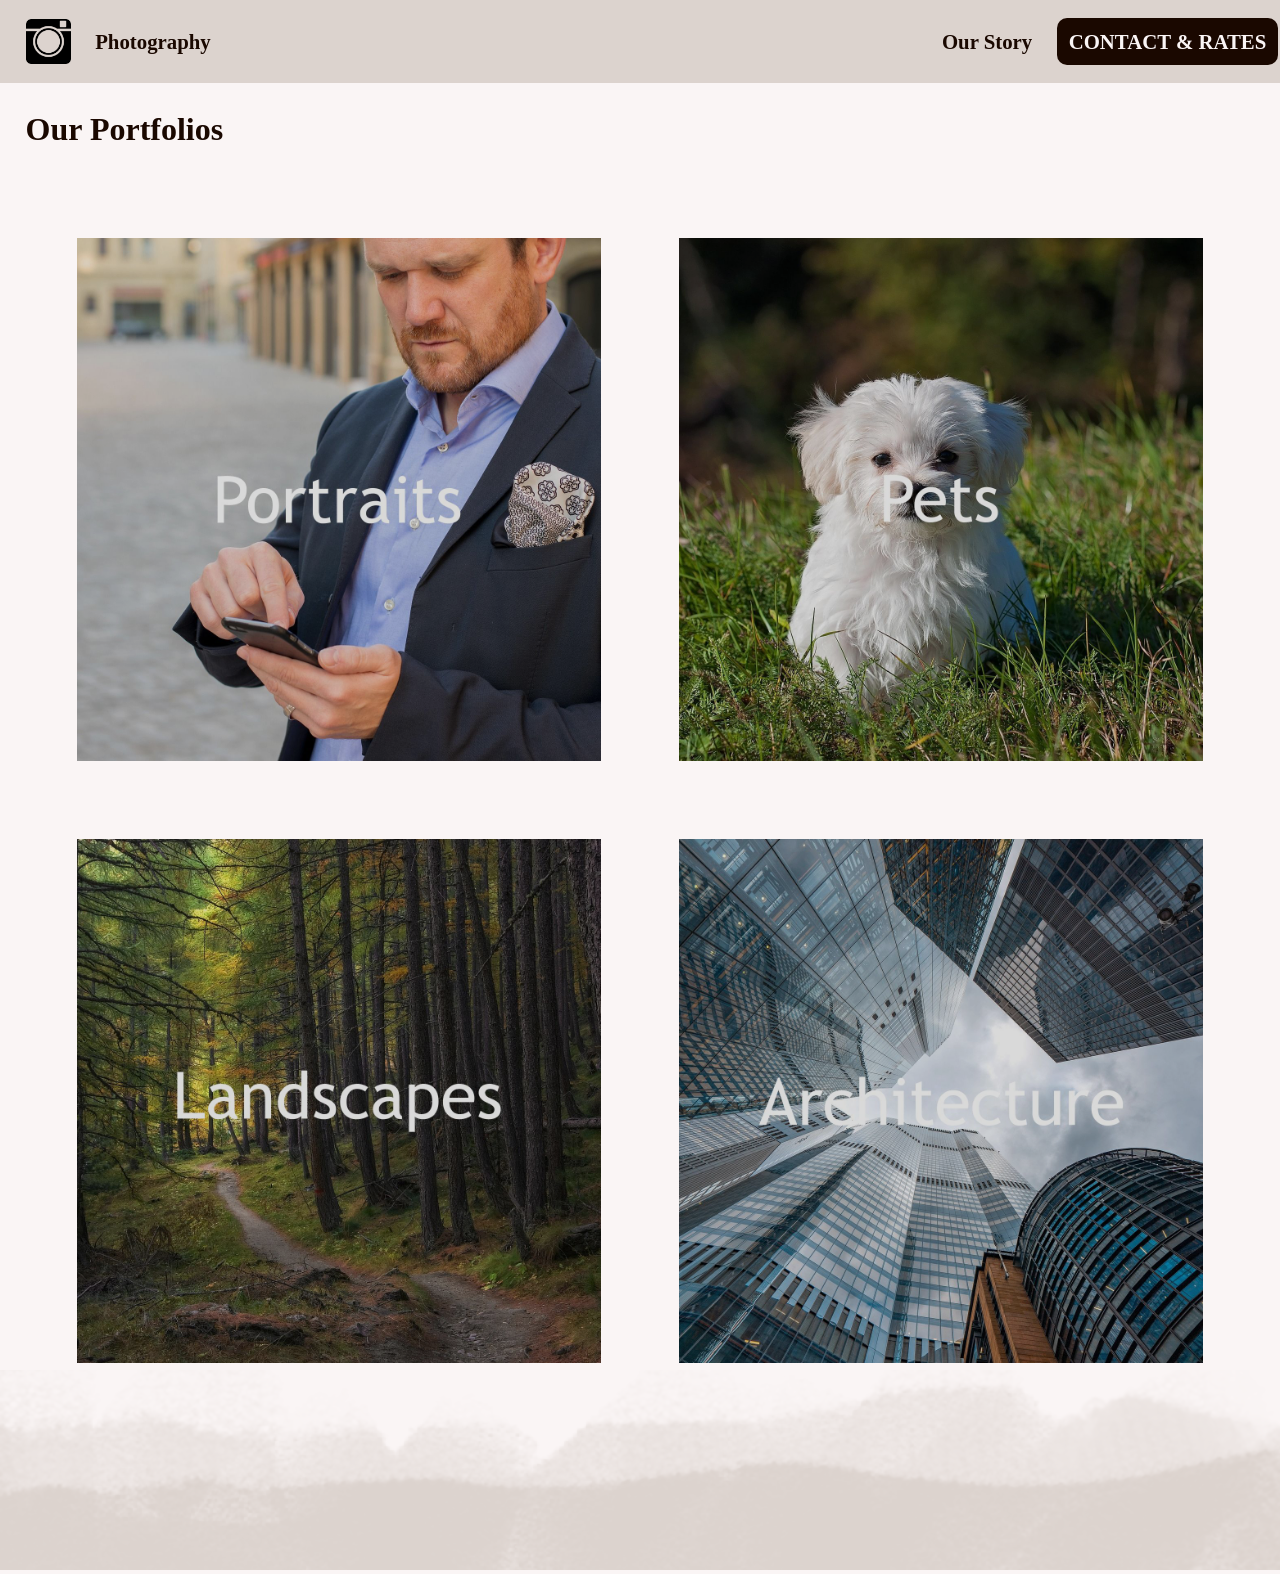
<file: index.html>
<!DOCTYPE html>
<html lang="en-ca">
    <head>
        <link rel="stylesheet" href="style.css" />
    </head>
    <body>
        <section>
            <header>
                <nav id="mainNavbar">
                    <img src="instagram-1349676_1280.webp">
                    <a class="navLink" href="index.html">
                        Photography
                    </a>
                    <div id="emptyNav">
                        <!-- empty div to create space -->
                    </div>
                    <div class="rightNav navAppear">
                        <p id="hamburger">
                            ☰
                        </p>
                    </div>
                    <div id="storyDiv" class="rightNav navDisappear">
                        <a class="navLink" id="story" href="our-story.html">
                            Our Story
                        </a>
                    </div>
                    <div id="contactDiv" class="rightNav navDisappear">
                        <a id="contact" href="contact.html">
                            CONTACT & RATES
                        </a>
                    </div>
                </nav>
            </header>
        </section>
        <h1 class="topHeading">
                Our Portfolios
        </h1>
        <section>
            <div class="gallery" id="gallery">
                <a href="portfolio.html">
                    <img src="phone-4060860_1920.jpg" height="520px" width="520px" alt="Portraits">
                </a>
                <a href="portfolio.html">
                    <img src="maltese-1123016_1920.jpg" height="520px" width="520px" alt="Pets">
                </a>
                <a href="portfolio.html">
                    <img src="trail-5726987_1920.jpg" height="520px" width="520px" alt="Landscapes">
                </a>
                <a href="portfolio.html">
                    <img src="skyscraper-9226515_1920.jpg" height="520px" width="520px" alt="Architecture">
                </a>
                
            </div>
        </section>
        <div class="centerContainer">
            <button onclick="goToTop()" id="topButton" title="go to top">
                to top
            </button>
        </div>
        <footer>
            <img src="footer.png">
        </footer>
        <script src='main.js'></script>
    </body>
</html>
</file>
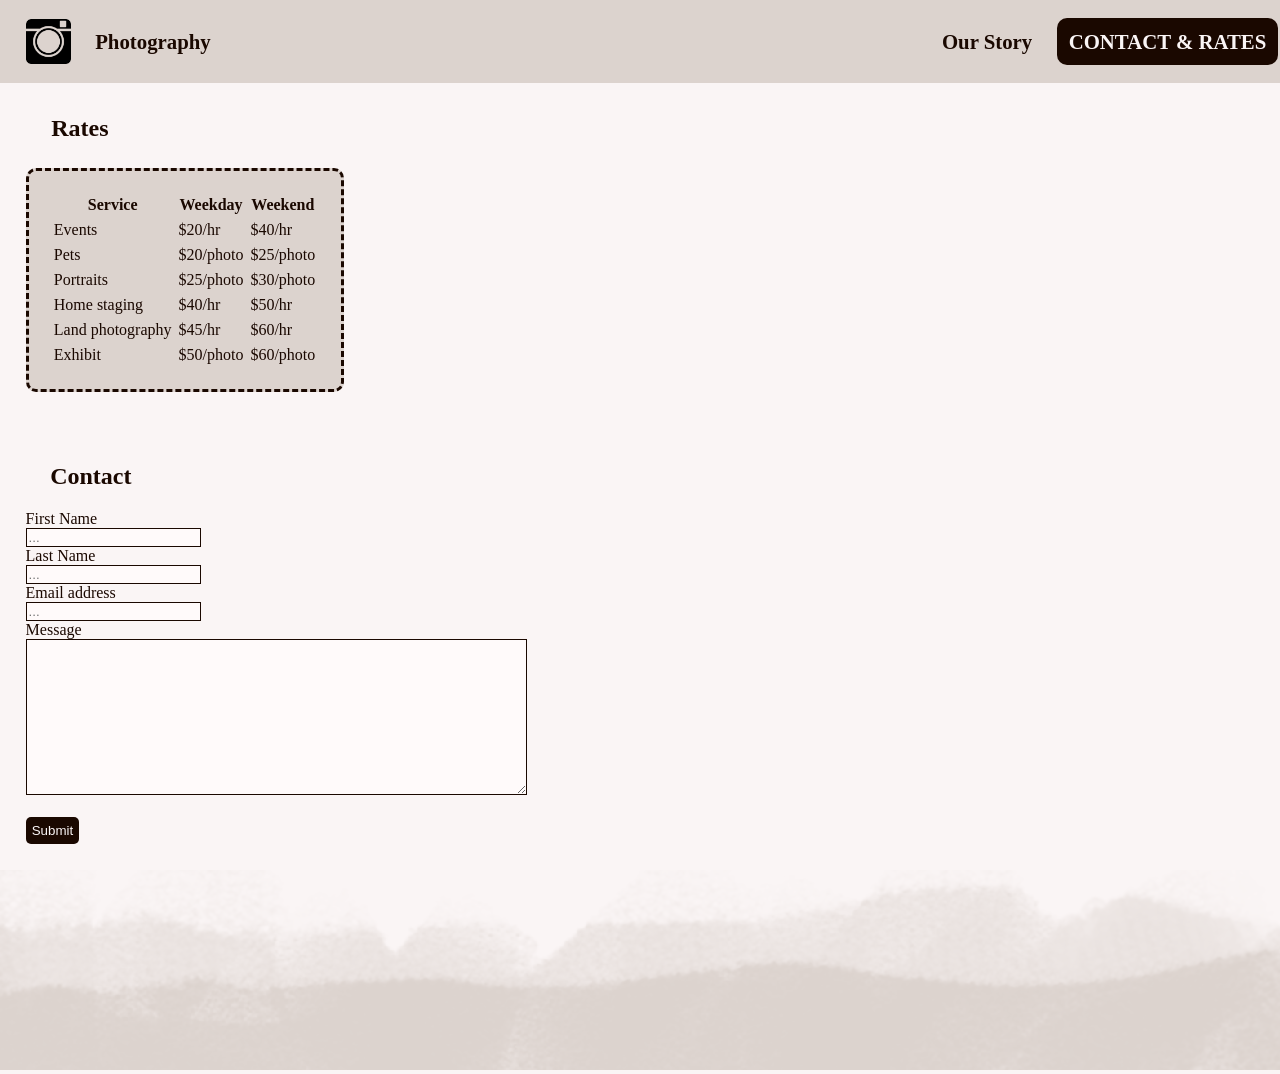
<file: contact.html>
<!DOCTYPE html>
<html lang="en-ca">
    <head>
            <link rel="stylesheet" href="style.css" />
    </head>
    <body>
        <header>
            <nav id="mainNavbar">
                    <img src="instagram-1349676_1280.webp">
                    <a class="navLink" href="index.html">
                        Photography
                    </a>
                    <div id="emptyNav">
                        <!-- empty div to create space -->
                    </div>
                    <div class="rightNav navAppear">
                        <p id="hamburger">
                            ☰
                        </p>
                    </div>
                    <div id="storyDiv" class="rightNav navDisappear">
                        <a class="navLink" id="story" href="our-story.html">
                            Our Story
                        </a>
                    </div>
                    <div id="contactDiv" class="rightNav navDisappear">
                        <a id="contact" href="contact.html">
                            CONTACT & RATES
                        </a>
                    </div>
                </nav>
        </header>
        <section id="rates">
            <h1>
                 Rates
            </h1>
            <table id="ratesTable">
                <script src='ratesTable.js'></script>
            </table>
        </section>
        <section id="contactFormSection">
            <h1>
                Contact
            </h1>
            <form name="contactForm" action="" method="get">
                <label for="firstName">First Name</label><br>
                <input type="text" id="firstName" name="firstName" placeholder="..."><br>
                <label for="lastName">Last Name</label><br>
                <input type="text" id="lastName" name="lastName" placeholder="..."><br>
                <label for="userEmail">Email address</label><br>
                <input type="email" id="userEmail" name="userEmail" placeholder="..."><br>
                <label for="message">Message</label><br>
                <textarea id="message" name="message" rows="10" cols="60"></textarea><br><br>
                <button type="submit" id="submitButton" onclick="validateForm()">Submit</button>
                </form>
            </section>
            <div class="centerContainer">
                <button onclick="goToTop()" id="topButton" title="go to top">
                    to top
                </button>
            </div>
            <footer>
                <img src="footer.png">
            </footer>
            <script src='main.js'></script>
        </body>
    </main>
</html>
</file>
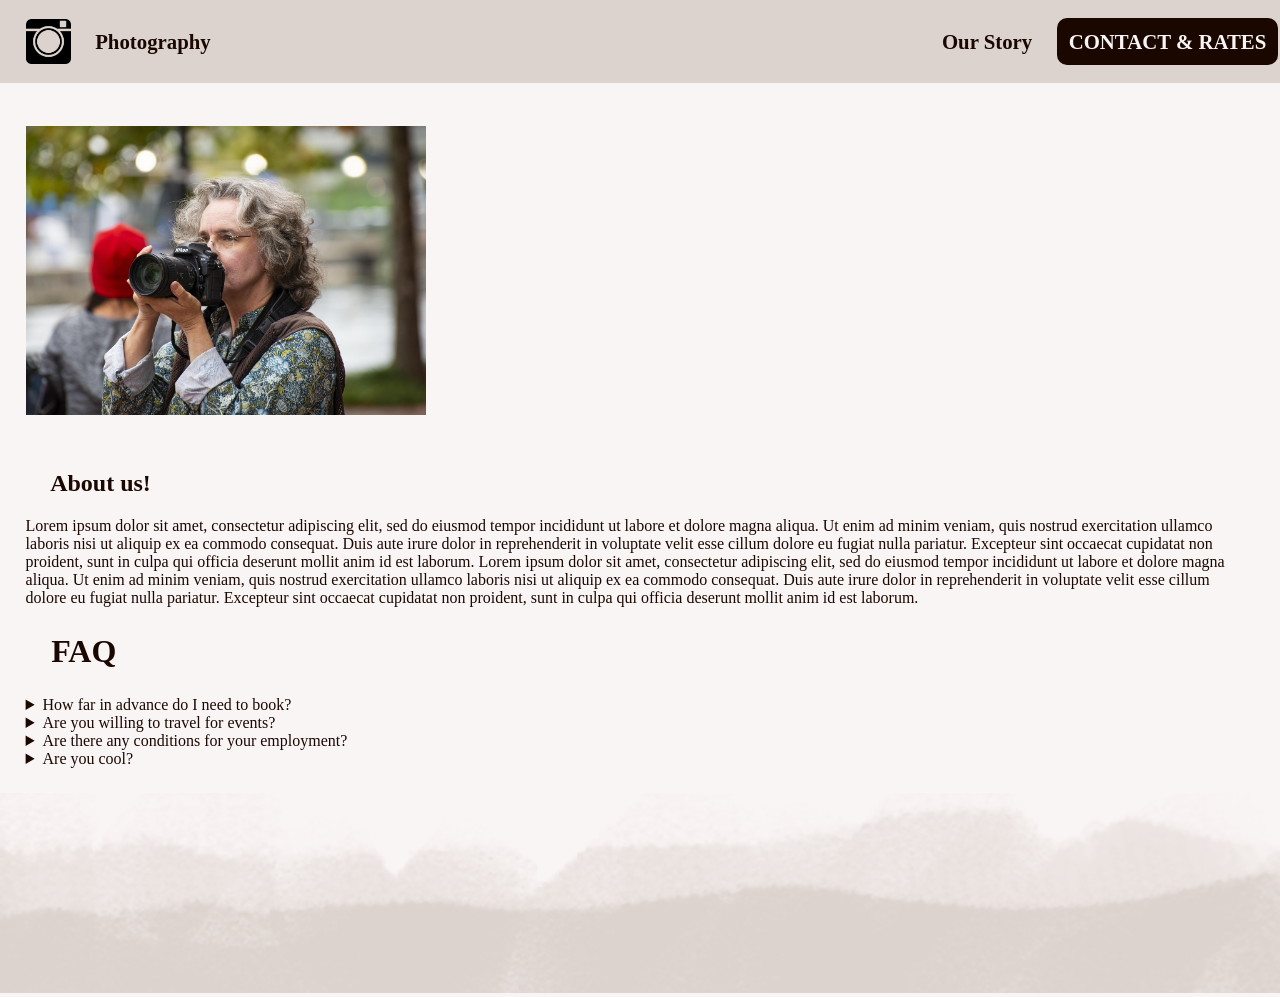
<file: our-story.html>
<!DOCTYPE html>
<html lang="en-ca">
    <head>
        <link rel="stylesheet" href="style.css" />
    </head>
    <body>
        <header>
            <nav id="mainNavbar">
                    <img src="instagram-1349676_1280.webp">
                    <a class="navLink" href="index.html">
                        Photography
                    </a>
                    <div id="emptyNav">
                        <!-- empty div to create space -->
                    </div>
                    <div class="rightNav navAppear">
                        <p id="hamburger">
                            ☰
                        </p>
                    </div>
                    <div id="storyDiv" class="rightNav navDisappear">
                        <a class="navLink" id="story" href="our-story.html">
                            Our Story
                        </a>
                    </div>
                    <div id="contactDiv" class="rightNav navDisappear">
                        <a id="contact" href="contact.html">
                            CONTACT & RATES
                        </a>
                    </div>
            </nav>
        </header>
        <section>
            <img id="photographer" src="bruceemmerling-camera-5149838_1280.jpg" alt="Image of the photographer">
        </section>
        <section id="aboutUs">
        <h1>
             About us!
        </h1>
            Lorem ipsum dolor sit amet, consectetur adipiscing elit, sed do eiusmod tempor incididunt ut labore et dolore magna aliqua. Ut enim ad minim veniam, quis nostrud exercitation ullamco laboris nisi ut aliquip ex ea commodo consequat. Duis aute irure dolor in reprehenderit in voluptate velit esse cillum dolore eu fugiat nulla pariatur. Excepteur sint occaecat cupidatat non proident, sunt in culpa qui officia deserunt mollit anim id est laborum.
            Lorem ipsum dolor sit amet, consectetur adipiscing elit, sed do eiusmod tempor incididunt ut labore et dolore magna aliqua. Ut enim ad minim veniam, quis nostrud exercitation ullamco laboris nisi ut aliquip ex ea commodo consequat. Duis aute irure dolor in reprehenderit in voluptate velit esse cillum dolore eu fugiat nulla pariatur. Excepteur sint occaecat cupidatat non proident, sunt in culpa qui officia deserunt mollit anim id est laborum.
        </section>
        <h1 id="faqHeading">
            FAQ
        </h1>
        <section id="accordion" class="accordion">
            <details>
                <summary>How far in advance do I need to book?</summary>
                <p>You must book at least 20 days in advance.</p>
            </details>
            <details>
                <summary>Are you willing to travel for events?</summary>
                <p>I will travel anywhere within 2 hours of Ottawa.</p>
            </details>
            <details>
                <summary>Are there any conditions for your employment?</summary>
                <p>A full list of my general rules and policies can be found here: fake link<br>Further conditions may be negotiated before hiring.</p>
            </details>
            <details>
                <summary>Are you cool?</summary>
                <p>I think so!</p>
            </details>
        </section>
        <div class="centerContainer">
            <button onclick="goToTop()" id="topButton" title="go to top">
                to top
            </button>
        </div>
        <footer>
            <img src="footer.png">
        </footer>
        <script src='main.js'></script>
        <script src='accordion.js'></script>
    </body>
</html>
</file>
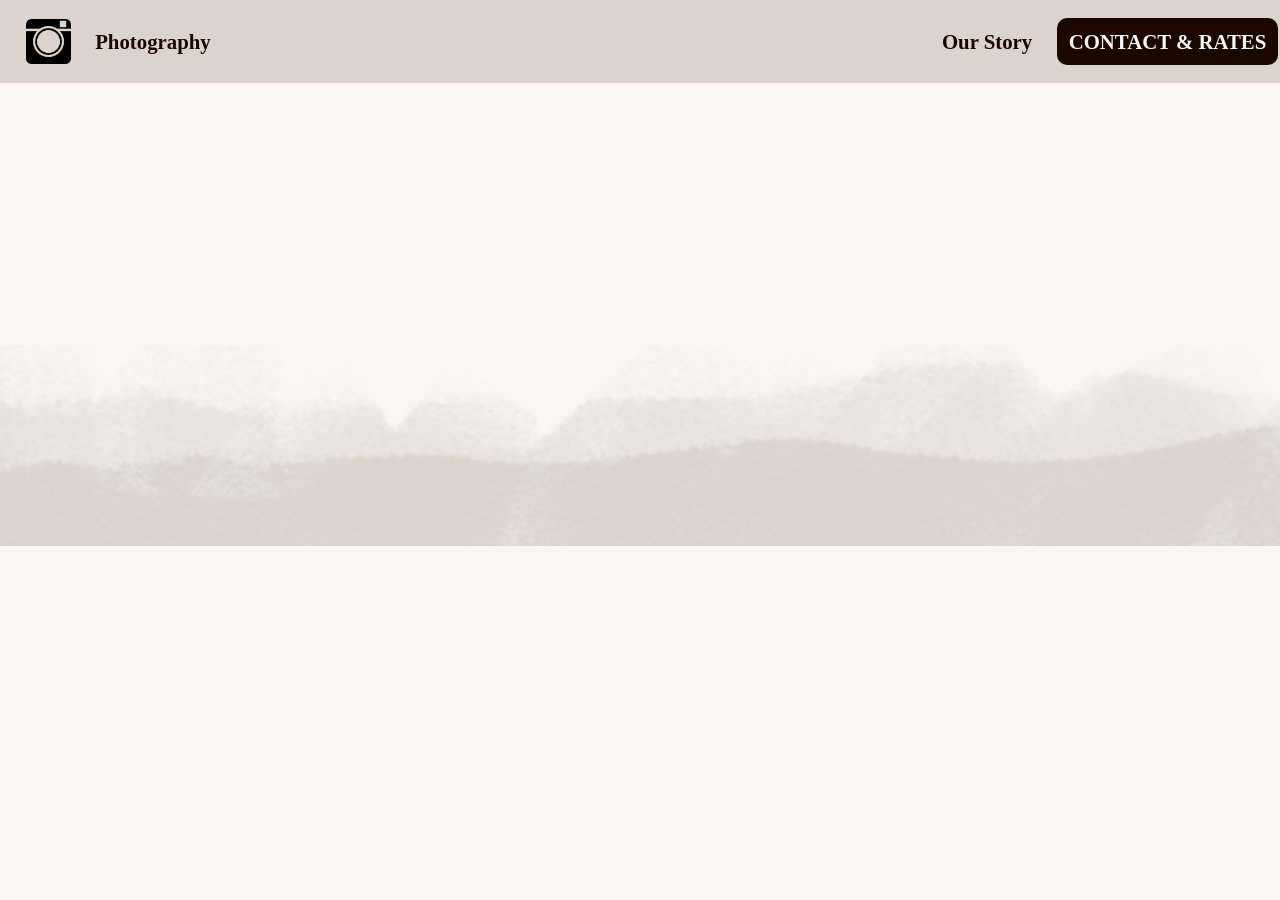
<file: portfolio.html>
<!DOCTYPE html>
<html lang="en-ca">
    <head>
        <link rel="stylesheet" href="style.css" />
    </head>
    <body>
        <header>
            <nav id="mainNavbar">
                    <img src="instagram-1349676_1280.webp">
                    <a class="navLink" href="index.html">
                        Photography
                    </a>
                    <div id="emptyNav">
                        <!-- empty div to create space -->
                    </div>
                    <div class="rightNav navAppear">
                        <p id="hamburger">
                            ☰
                        </p>
                    </div>
                    <div id="storyDiv" class="rightNav navDisappear">
                        <a class="navLink" id="story" href="our-story.html">
                            Our Story
                        </a>
                    </div>
                    <div id="contactDiv" class="rightNav navDisappear">
                        <a id="contact" href="contact.html">
                            CONTACT & RATES
                        </a>
                    </div>
                </nav>
        </header>
        <div id="portfolioGallery">

        </div>
        <div class="centerContainer">
            <button onclick="goToTop()" id="topButton" title="go to top">
                to top
            </button>
        </div>
        <footer>
            <img src="footer.png">
        </footer>
        <script src='main.js'></script>
        <script src="portfolio.js"></script>
    </body>
</html>
</file>
<file: style.css>
body{
    background-color:#FAF5F5;
    color:#1A0800;
    font-family:"Trebuchet MS";
    margin:0;
    bottom:0;
    top:0;
}

nav{
    background-color:#DCD3CE;
    display:flex;
    flex-direction:row;
    gap:2%;
    padding:1.5%;
    padding-left:2%;
    padding-right:2%;
    align-items:center;
    font-size:130%;
    font-weight:bold;
    position:fixed;
    top:0;
    left:0;
    right:0;
    z-index:100;
}

nav img{
    height:45px;
    width:45px;
}

#emptyNav{
    flex-grow:1;
}

.navLink{
    color:#1A0800;
    text-decoration:none;
    transition:all ease 0.3s;
}

.navLink:hover{
    color:#1A4840;
    text-decoration:underline;
}

h1{
    padding-left:2%;
}

h1.topHeading{
    padding-top: 7%;
}

div.gallery{
    display:grid;
    box-sizing:border-box;
    justify-items:center;
    align-items:center;
    grid-template-columns: 1fr 1fr;
    grid-template-rows: 1fr 1fr;
    padding-top:1%;
    margin:6%;
    gap:7%;
}

#gallery img{
    width:100%;
    height:100%;
    filter:brightness(85%);
    transition: all ease 0.2s;
}

#gallery img:hover{
    transform:scale(1.1);
    filter:brightness(100%);
}

#portfolioGallery{
    padding-top:100px;
    padding-left:4%;
    display:flex;
    flex-wrap:wrap;
}

#portfolioGallery img{
    width: 45%;
    margin: 2%;
}

p.loremipsum{
    font-size:1000%;
}

#contact{
    background-color:#1A0800;
    color:#FAF5F5;
    padding:6%;
    border-radius:10px;
    text-decoration:none;
    margin:auto;
    transition:all ease 0.3s;
    white-space: nowrap;
}

#contact:hover{
    background-color: #1A4840;
}

#faqHeading{
    margin-left:2%;
}

footer{
    margin:0;
    bottom:0;
    left:0;
    right:0;
}

footer img{
    object-fit:fill;
    width:100%;
    margin:0;
    bottom:0;
    left:0;
    right:0;
}

#rates{
    padding-top:7%;
}

#rates *{
    margin:2%;
}

table{
    background-color:#DCD3CE;
    padding:1.5%;
    border-color:#1A0800;
    border-radius:10px;
    border-spacing:5px;
    border-style:dashed;
}

#contactFormSection{
    padding-top:2%;
    margin:2%;
}

#contactFormSection input, #contactFormSection textarea{
    border:1.5px solid #1A0800;
    background-color:#FFFAFA;
}

#submitButton{
    background-color:#1A0800;
    color:#FAF5F5;
    border:none;
    padding:0.5%;
    border-radius:5px;
    transition:all ease 0.2s;
}

#submitButton:hover{
    border-radius:10px;
    padding:0.4%;
}

#photographer{
    height:auto;
    width:400px;
    margin:2%;
    padding-top:100px;
}

#aboutUs{
    margin:2%;
}

.centerContainer{
    display:flex;
    justify-content: center;
}

#topButton{
    background-color:#1A0800;
    color:#FAF5F5;
    position:fixed;
    display:none;
    bottom:20px;
    margin:auto;
    border:none;
    border-radius:20px;
    padding:0.8%;
    font-size:120%;
    transition:all ease 0.2s;
}

#topButton:hover{
    font-size:110%;
    padding:0.6%;
    border-radius:10px;
    z-index:99;
}

.accordion{
    margin:2%;
}

.accordion p{
    background-color:#2f180e;
    color:#FAF5F5;
    padding:2%;
}

.navAppear{
    display:none;
    padding-right:2%;
}

@media(max-width:768px){
    .navDisappear{
        display:none;
    }
    .navAppear{
        display:contents;
    }
    .flexVert{
        display:flex;
        flex-direction:column;
    }
    .flexVert *{
        margin:1%;
    }
}
</file>
